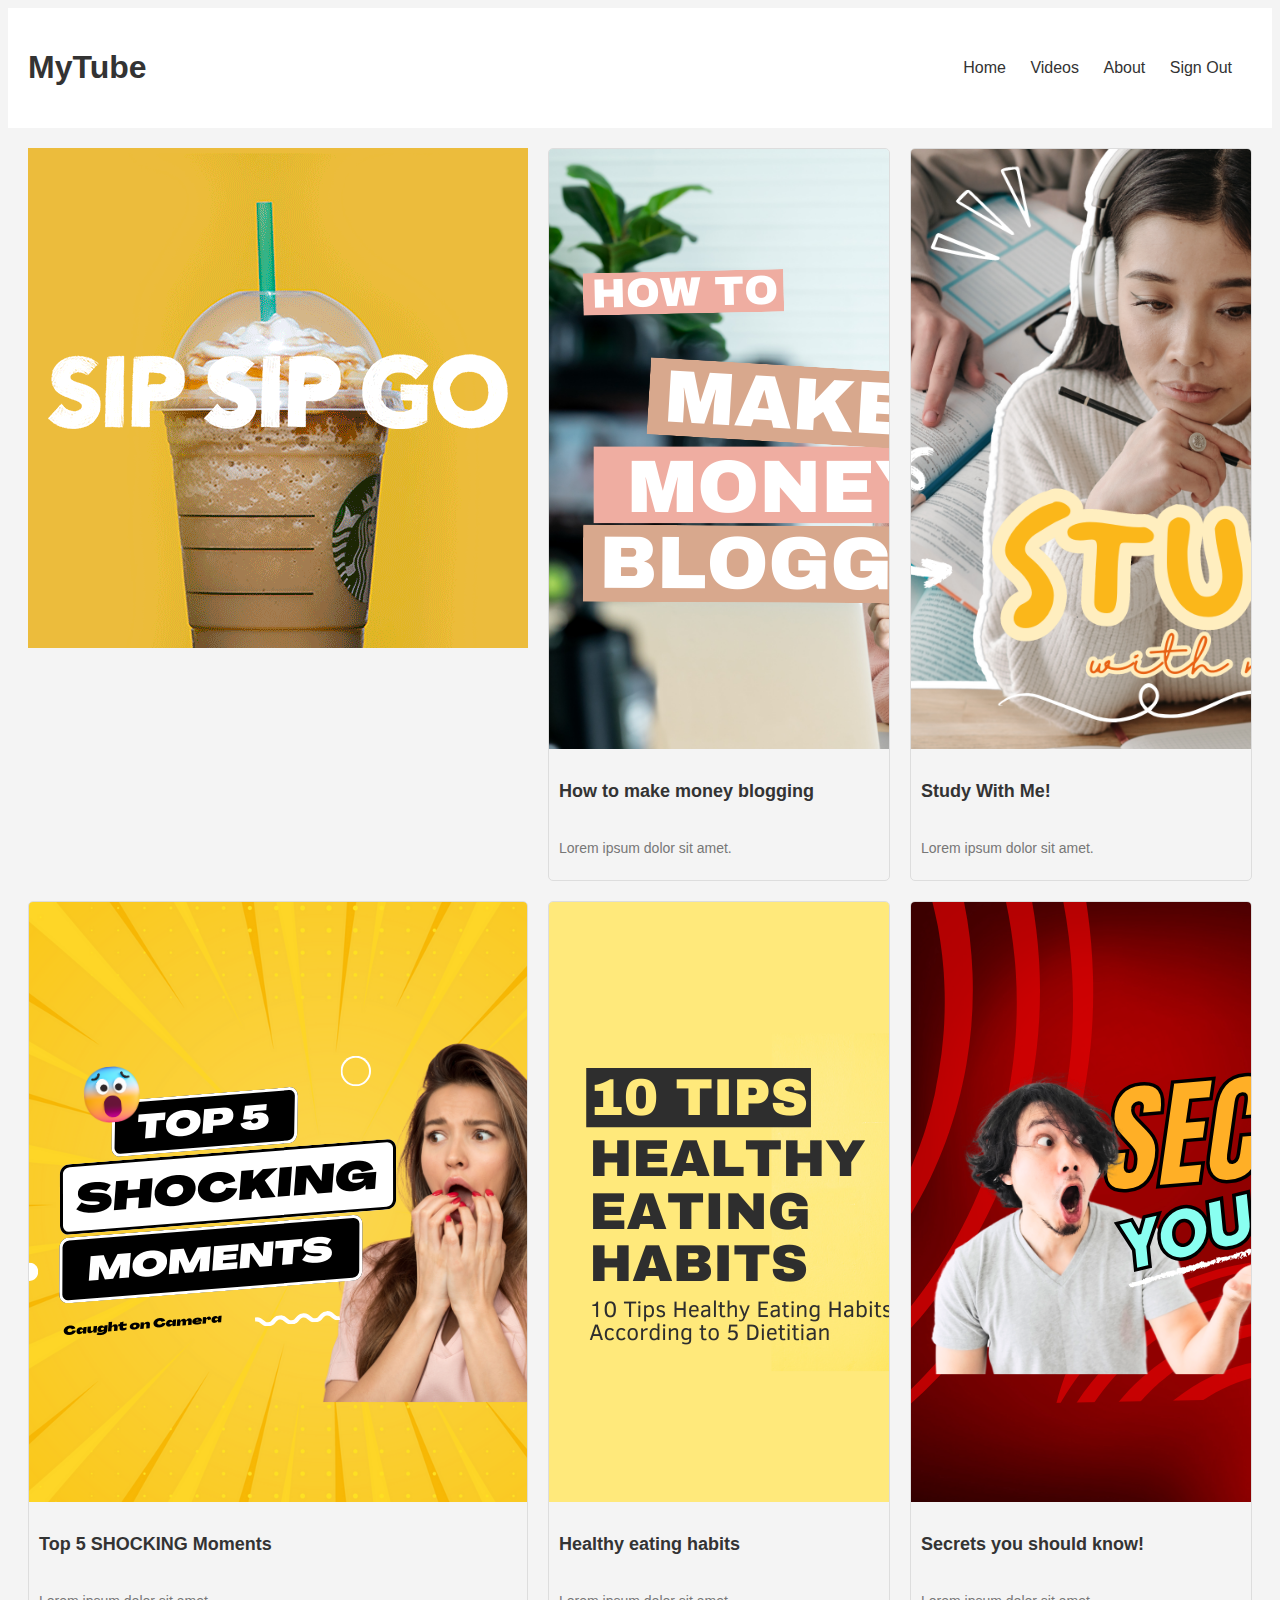
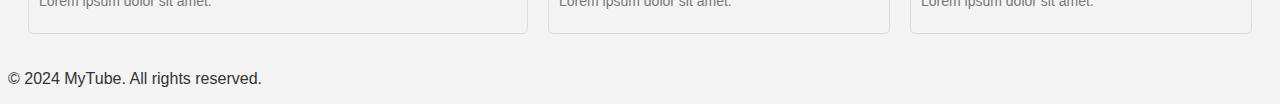
<file: mytubesite/index.html>
<!-- Created by Cheyann Bates -->
<!DOCTYPE html>
<html lang="en">
<head>
    <meta charset="UTF-8">
    <meta name="viewport" content="width=device-width, initial-scale=1.0">
    <link rel="stylesheet" href="css/style.css">
    <title>Home</title>
</head>
<header>
    <div class="logo">
        <h1>MyTube</h1>
    </div>
    <nav>
        <ul>
            <li><a href="index.html">Home</a></li>
            <li><a href="videos.html">Videos</a></li>
            <li><a href="about.html">About</a></li>
            <li><a href="login.html">Sign Out</a></li> 

        </ul>
    </nav>
</header>

<body>
    <main>
        <section class="video-list">
            <img src="images/starbucks.gif" alt="Starbucks drink Spinning">
            <div class="video-card">
                <a href="blogging.html"> <img src="images/th1.png" alt="Video 1" width="1280" height="720">  </a>                
                <h3>How to make money blogging</h3>
                <p>Lorem ipsum dolor sit amet.</p>
            </div>
            <div class="video-card">
                <a href="study.html"> <img src="images/2.png" alt="Video 2">  </a>                
                <h3>Study With Me!</h3>
                <p>Lorem ipsum dolor sit amet.</p>
            </div>
            <div class="video-card"> 
                <a href="vid3.html"> <img src="images/th6.png" alt="Video 3">  </a>
                <h3>Top 5 SHOCKING Moments</h3>
                <p>Lorem ipsum dolor sit amet.</p>
            </div>
            <div class="video-card">
                <a href="vid1.html"> <img src="images/th7.png" alt="Video 1">  </a>                
                <h3>Healthy eating habits</h3>
                <p>Lorem ipsum dolor sit amet.</p>
            </div>
            <div class="video-card">
                <a href="vid2.html"> <img src="images/th8.png" alt="Video 2">  </a>               
                <h3>Secrets you should know!</h3>
                <p>Lorem ipsum dolor sit amet.</p>
            </div>
        </section>
    </main>
    <footer>
        <p>&copy; 2024 MyTube. All rights reserved.</p>
    </footer>
    
</body>
</html>
</file>
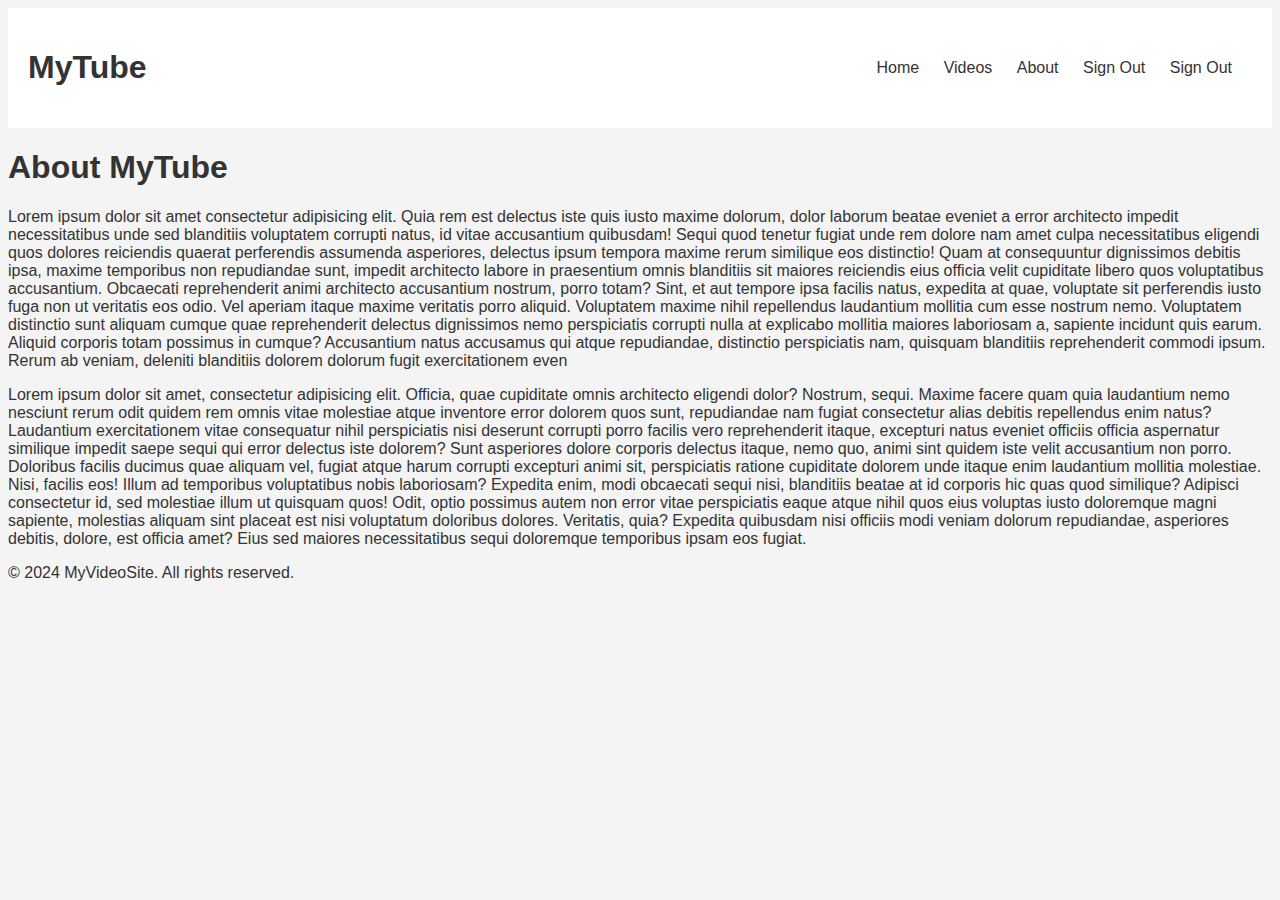
<file: mytubesite/about.html>
<!DOCTYPE html>
<html lang="en">
<head>
    <meta charset="UTF-8">
    <meta name="viewport" content="width=device-width, initial-scale=1.0">
    <link rel="stylesheet" href="css/style.css">
    <title>Home</title>
</head>
<header>
    <div class="logo">
        <h1>MyTube</h1>
    </div>
    <nav>
        <ul>
            <li><a href="index.html">Home</a></li>
            <li><a href="videos.html">Videos</a></li>
            <li><a href="about.html">About</a></li>
            <li><a href="login.html">Sign Out</a></li>
            <li><a href="login.html">Sign Out</a></li>

        </ul>
    </nav>
</header>
<body>
<main>
    <h1>About MyTube</h1>
    <p>Lorem ipsum dolor sit amet consectetur adipisicing elit. Quia rem est delectus iste quis iusto maxime dolorum, dolor laborum beatae eveniet a error architecto impedit necessitatibus unde sed blanditiis voluptatem corrupti natus, id vitae accusantium quibusdam! Sequi quod tenetur fugiat unde rem dolore nam amet culpa necessitatibus eligendi quos dolores reiciendis quaerat perferendis assumenda asperiores, delectus ipsum tempora maxime rerum similique eos distinctio! Quam at consequuntur dignissimos debitis ipsa, maxime temporibus non repudiandae sunt, impedit architecto labore in praesentium omnis blanditiis sit maiores reiciendis eius officia velit cupiditate libero quos voluptatibus accusantium. Obcaecati reprehenderit animi architecto accusantium nostrum, porro totam? Sint, et aut tempore ipsa facilis natus, expedita at quae, voluptate sit perferendis iusto fuga non ut veritatis eos odio. Vel aperiam itaque maxime veritatis porro aliquid. Voluptatem maxime nihil repellendus laudantium mollitia cum esse nostrum nemo. Voluptatem distinctio sunt aliquam cumque quae reprehenderit delectus dignissimos nemo perspiciatis corrupti nulla at explicabo mollitia maiores laboriosam a, sapiente incidunt quis earum. Aliquid corporis totam possimus in cumque? Accusantium natus accusamus qui atque repudiandae, distinctio perspiciatis nam, quisquam blanditiis reprehenderit commodi ipsum. Rerum ab veniam, deleniti blanditiis dolorem dolorum fugit exercitationem even</p>
    <p>
        Lorem ipsum dolor sit amet, consectetur adipisicing elit. Officia, quae cupiditate omnis architecto eligendi dolor? Nostrum, sequi. Maxime facere quam quia laudantium nemo nesciunt rerum odit quidem rem omnis vitae molestiae atque inventore error dolorem quos sunt, repudiandae nam fugiat consectetur alias debitis repellendus enim natus? Laudantium exercitationem vitae consequatur nihil perspiciatis nisi deserunt corrupti porro facilis vero reprehenderit itaque, excepturi natus eveniet officiis officia aspernatur similique impedit saepe sequi qui error delectus iste dolorem? Sunt asperiores dolore corporis delectus itaque, nemo quo, animi sint quidem iste velit accusantium non porro. Doloribus facilis ducimus quae aliquam vel, fugiat atque harum corrupti excepturi animi sit, perspiciatis ratione cupiditate dolorem unde itaque enim laudantium mollitia molestiae. Nisi, facilis eos! Illum ad temporibus voluptatibus nobis laboriosam? Expedita enim, modi obcaecati sequi nisi, blanditiis beatae at id corporis hic quas quod similique? Adipisci consectetur id, sed molestiae illum ut quisquam quos! Odit, optio possimus autem non error vitae perspiciatis eaque atque nihil quos eius voluptas iusto doloremque magni sapiente, molestias aliquam sint placeat est nisi voluptatum doloribus dolores. Veritatis, quia? Expedita quibusdam nisi officiis modi veniam dolorum repudiandae, asperiores debitis, dolore, est officia amet? Eius sed maiores necessitatibus sequi doloremque temporibus ipsam eos fugiat.
    </p>
</main>
<footer>
    <p>&copy; 2024 MyVideoSite. All rights reserved.</p>
</footer>  
</body>
</html>
</file>
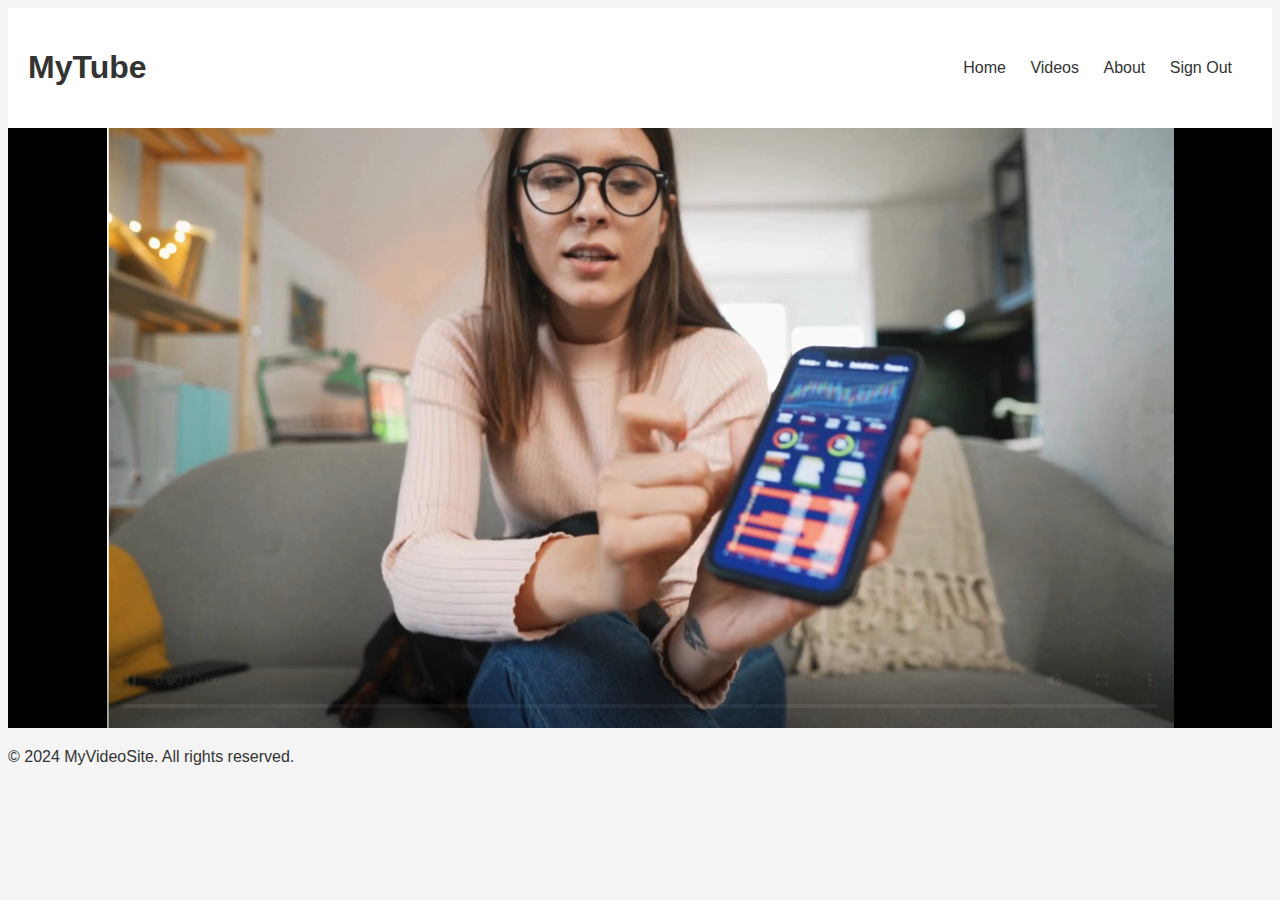
<file: mytubesite/blogging.html>
<!DOCTYPE html>
<html lang="en">
<head>
    <meta charset="UTF-8">
    <meta name="viewport" content="width=device-width, initial-scale=1.0">
    <link rel="stylesheet" href="css/style.css">
    <title>Videos</title>
</head>
<header>
    <div class="logo">
        <h1>MyTube</h1>
    </div>
    <nav>
        <ul>
            <li><a href="index.html">Home</a></li>
            <li><a href="videos.html">Videos</a></li>
            <li><a href="about.html">About</a></li>
            <li><a href="login.html">Sign Out</a></li>

        </ul>
    </nav>
</header>

<body>
    <main>
        <section class="video-player">
            <iframe width="100%" height="600" src="videos/4.mp4" frameborder="0" allowfullscreen></iframe>
        </section>
        </main>
    <footer>
        <p>&copy; 2024 MyVideoSite. All rights reserved.</p>
    </footer>  
        
    </body>
</file>
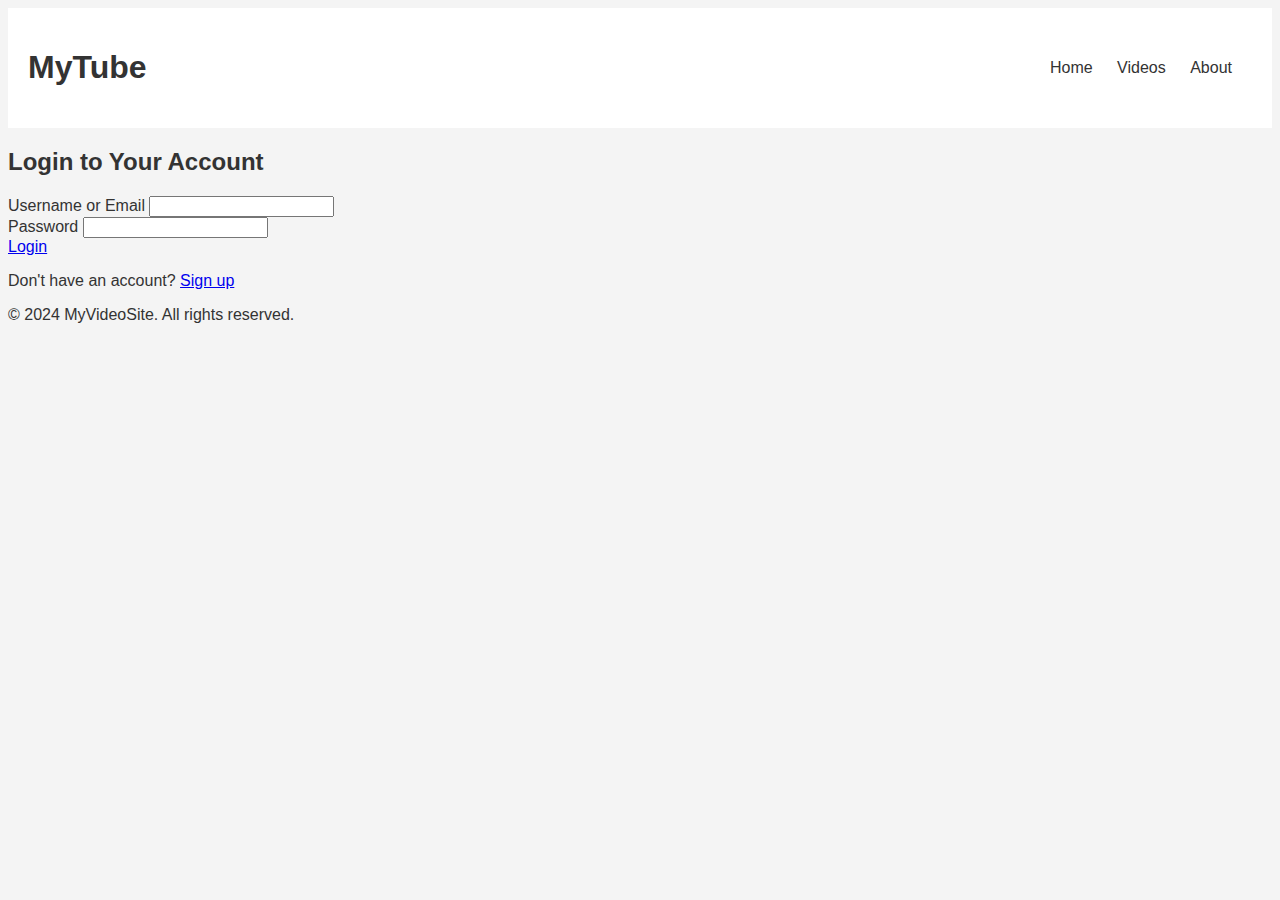
<file: mytubesite/login.html>
<!DOCTYPE html>
<html lang="en">
<head>
    <meta charset="UTF-8">
    <meta name="viewport" content="width=device-width, initial-scale=1.0">
    <title>Login - YouTube Clone</title>
    <link rel="stylesheet" href="css/style.css">
</head>
<header>
    <div class="logo">
        <h1>MyTube</h1>
    </div>
    <nav>
        <ul>
            <li><a href="index.html">Home</a></li>
            <li><a href="videos.html">Videos</a></li>
            <li><a href="about.html">About</a></li>
        </ul>
    </nav>
</header>
<body>
    <div class="login-container">
        <form class="login-form" action="index.html" method="post">
            <h2>Login to Your Account</h2>
            
            <div class="input-group">
                <label for="username">Username or Email</label>
                <input type="text" id="username" name="username" required>
            </div>

            <div class="input-group">
                <label for="password">Password</label>
                <input type="password" id="password" name="password" required>
            </div>

            
            <a href="index.html" class="login-button">Login</a>

            <p class="signup-link">Don't have an account? <a href="signup.html">Sign up</a></p>
        </form>
    </div>
    <footer>
        <p>&copy; 2024 MyVideoSite. All rights reserved.</p>
    </footer> 
</body>
</html>
</file>
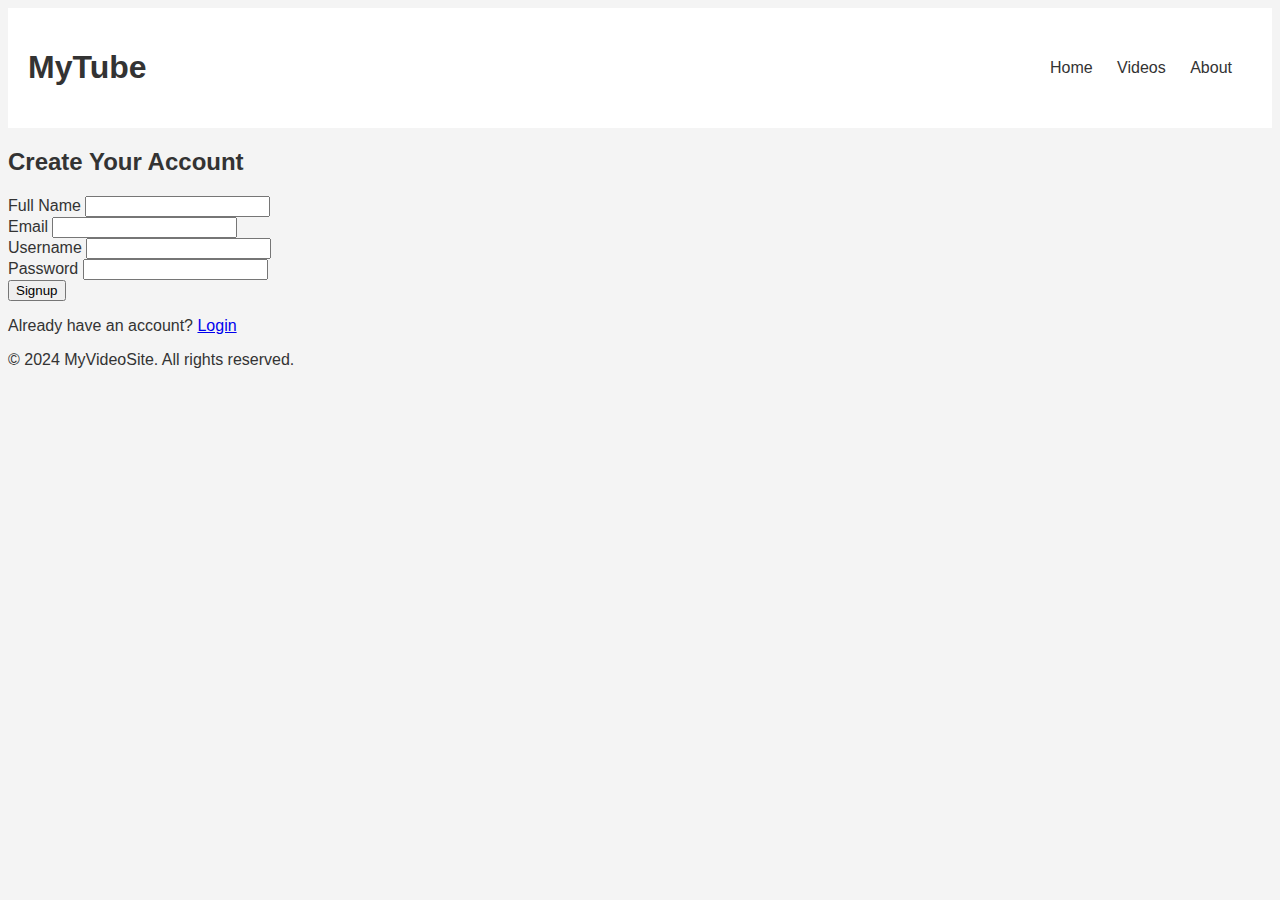
<file: mytubesite/signup.html>
<!DOCTYPE html>
<html lang="en">
<head>
    <meta charset="UTF-8">
    <meta name="viewport" content="width=device-width, initial-scale=1.0">
    <title>Signup - YouTube Clone</title>
    <link rel="stylesheet" href="css/style.css">
</head>
<header>
    <div class="logo">
        <h1>MyTube</h1>
    </div>
    <nav>
        <ul>
            <li><a href="index.html">Home</a></li>
            <li><a href="videos.html">Videos</a></li>
            <li><a href="about.html">About</a></li>
        </ul>
    </nav>
</header>
<body>
    <div class="signup-container">
        <form class="signup-form" action="#" method="post">
            <h2>Create Your Account</h2>
            
            <div class="input-group">
                <label for="fullname">Full Name</label>
                <input type="text" id="fullname" name="fullname" required>
            </div>

            <div class="input-group">
                <label for="email">Email</label>
                <input type="email" id="email" name="email" required>
            </div>

            <div class="input-group">
                <label for="username">Username</label>
                <input type="text" id="username" name="username" required>
            </div>

            <div class="input-group">
                <label for="password">Password</label>
                <input type="password" id="password" name="password" required>
            </div>

            <button type="submit">Signup</button>
            
            <p class="login-link">Already have an account? <a href="login.html">Login</a></p>
        </form>
    </div>
    <footer>
        <p>&copy; 2024 MyVideoSite. All rights reserved.</p>
    </footer> 
</body>
</html>
</file>
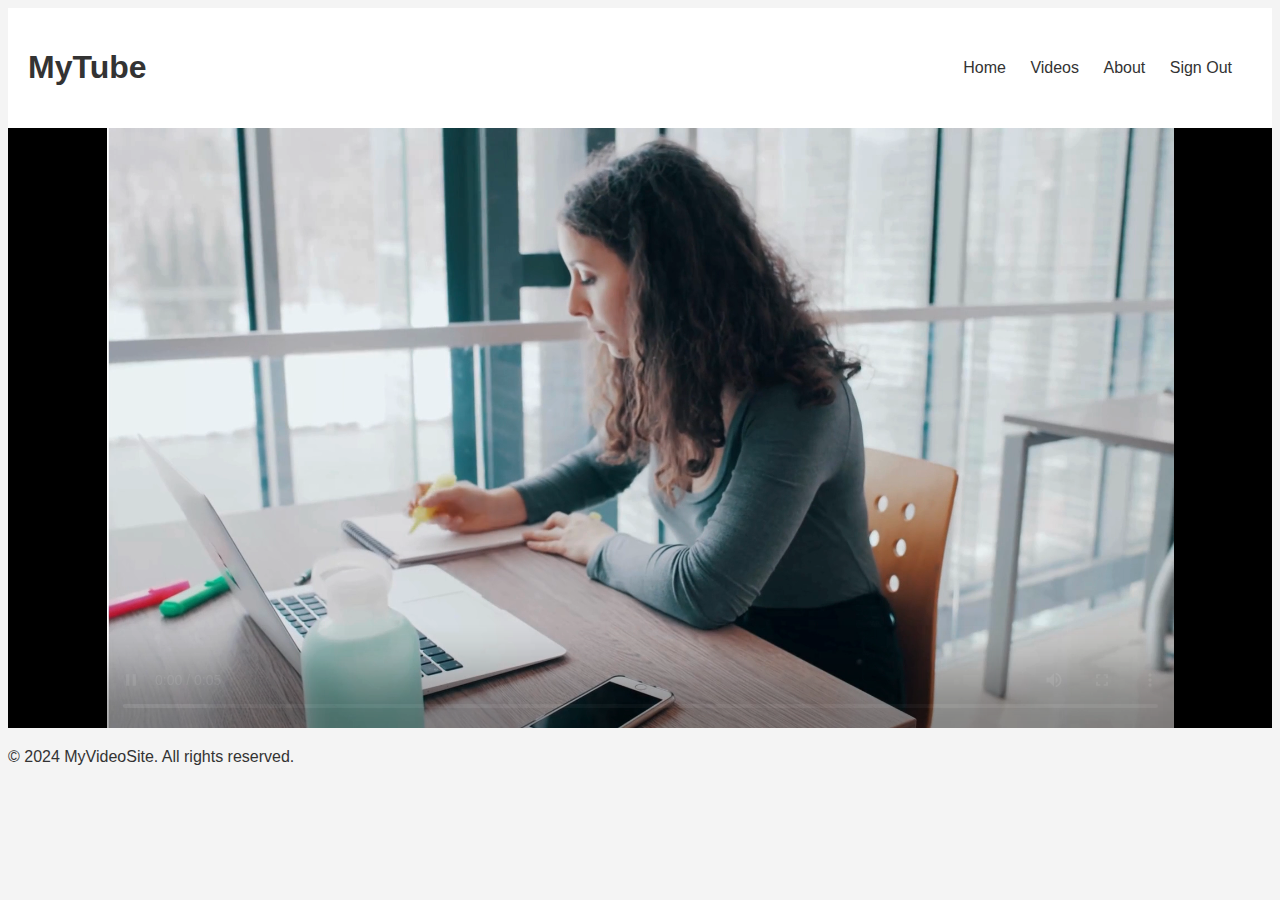
<file: mytubesite/study.html>
<!DOCTYPE html>
<html lang="en">
<head>
    <meta charset="UTF-8">
    <meta name="viewport" content="width=device-width, initial-scale=1.0">
    <link rel="stylesheet" href="css/style.css">
    <title>Videos</title>
</head>
<header>
    <div class="logo">
        <h1>MyTube</h1>
    </div>
    <nav>
        <ul>
            <li><a href="index.html">Home</a></li>
            <li><a href="videos.html">Videos</a></li>
            <li><a href="about.html">About</a></li>
            <li><a href="login.html">Sign Out</a></li>

        </ul>
    </nav>
</header>

<body>
    <main>
        <section class="video-player">
            <iframe width="100%" height="600" src="videos/3.mp4" frameborder="0" allowfullscreen></iframe>
        </section>
        </main>
    <footer>
        <p>&copy; 2024 MyVideoSite. All rights reserved.</p>
    </footer>  
        
    </body>
</file>
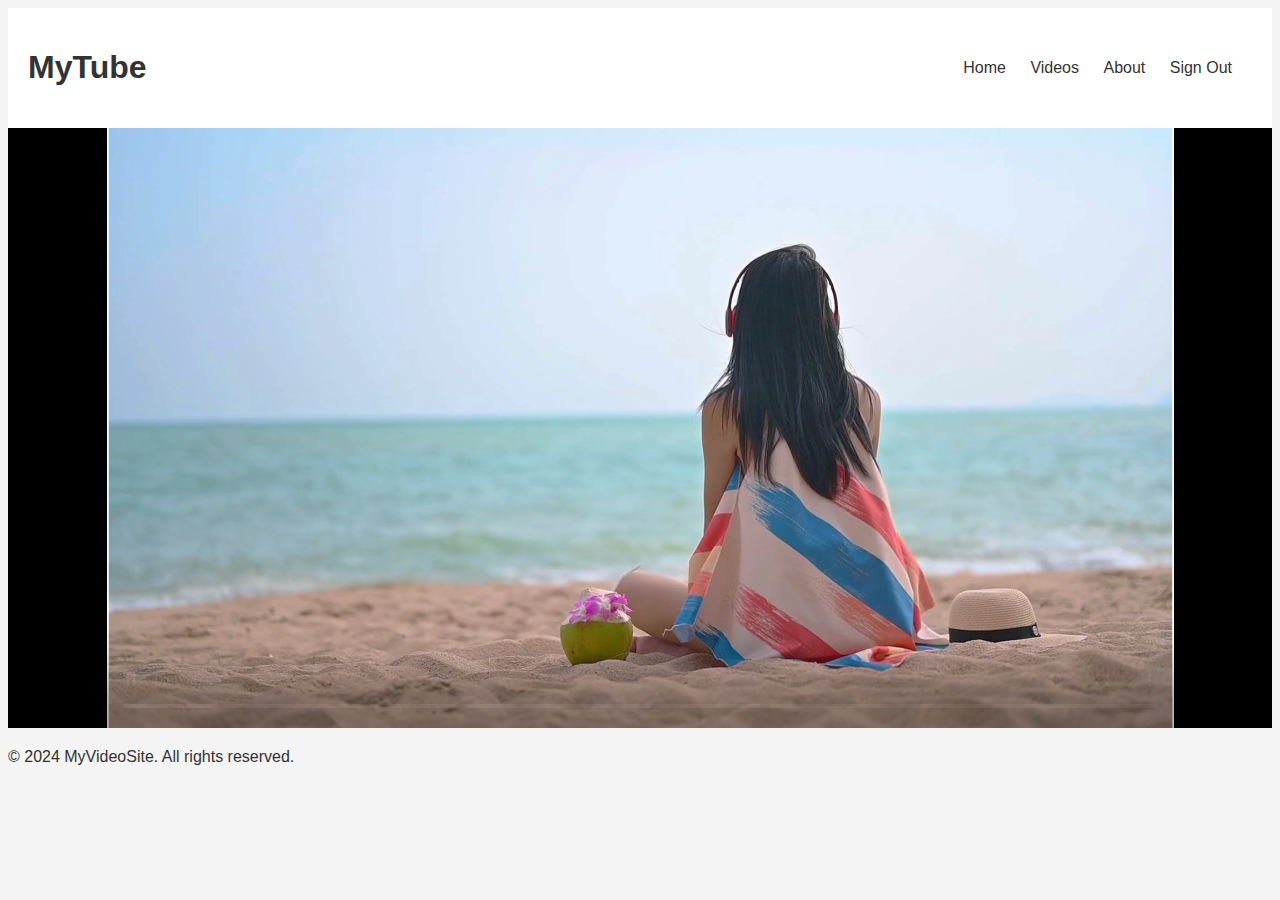
<file: mytubesite/summervlog.html>
<!DOCTYPE html>
<html lang="en">
<head>
    <meta charset="UTF-8">
    <meta name="viewport" content="width=device-width, initial-scale=1.0">
    <link rel="stylesheet" href="css/style.css">
    <title>Videos</title>
</head>
<header>
    <div class="logo">
        <h1>MyTube</h1>
    </div>
    <nav>
        <ul>
            <li><a href="index.html">Home</a></li>
            <li><a href="videos.html">Videos</a></li>
            <li><a href="about.html">About</a></li>
            <li><a href="login.html">Sign Out</a></li>

        </ul>
    </nav>
</header>

<body>
    <main>
        <section class="video-player">
            <iframe width="100%" height="600" src="videos/2.mp4" frameborder="0" allowfullscreen></iframe>
        </section>
        </main>
    <footer>
        <p>&copy; 2024 MyVideoSite. All rights reserved.</p>
    </footer>  
        
    </body>
</file>
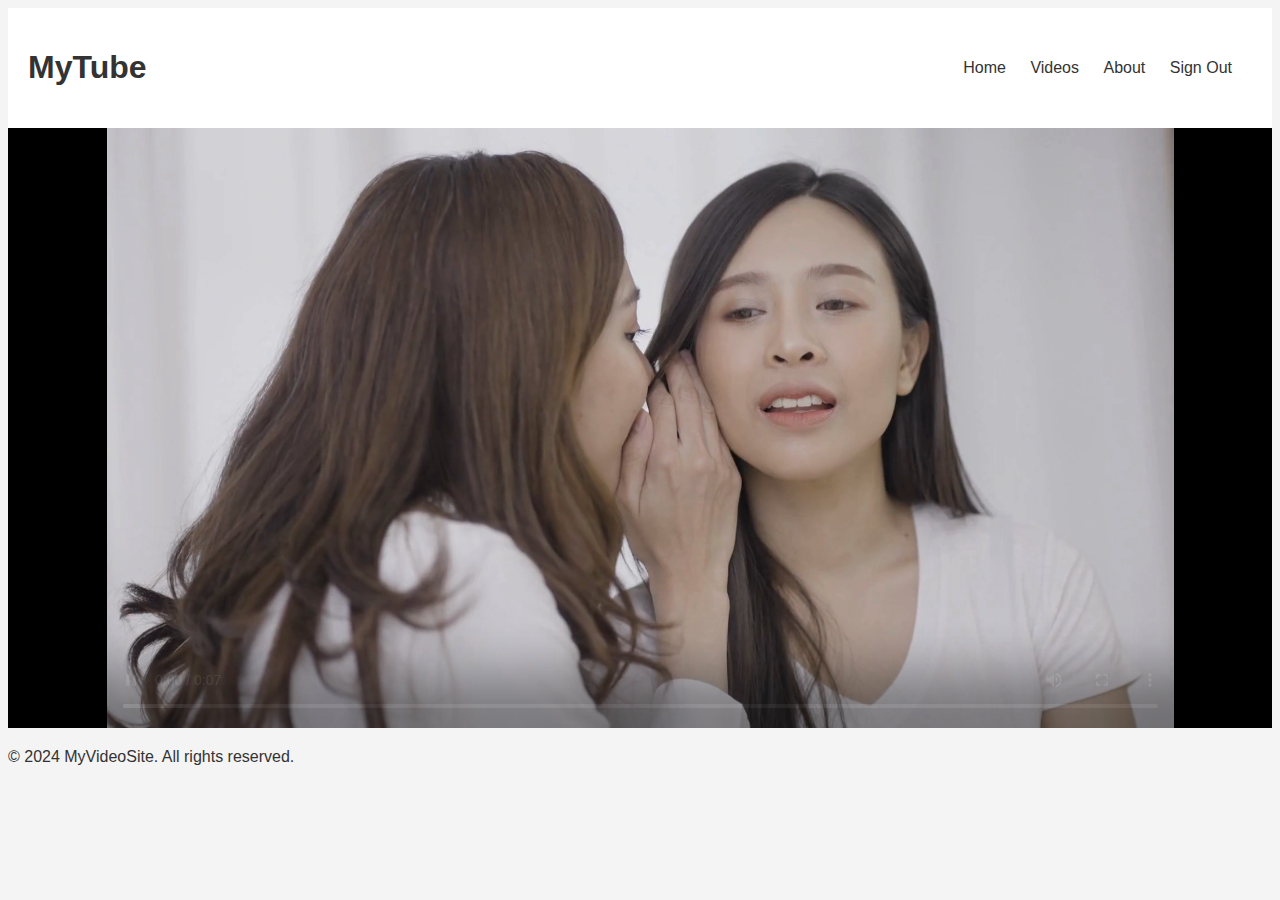
<file: mytubesite/vid2.html>
<!DOCTYPE html>
<html lang="en">
<head>
    <meta charset="UTF-8">
    <meta name="viewport" content="width=device-width, initial-scale=1.0">
    <link rel="stylesheet" href="css/style.css">
    <title>Videos</title>
</head>
<header>
    <div class="logo">
        <h1>MyTube</h1>
    </div>
    <nav>
        <ul>
            <li><a href="index.html">Home</a></li>
            <li><a href="videos.html">Videos</a></li>
            <li><a href="about.html">About</a></li>
            <li><a href="login.html">Sign Out</a></li>

        </ul>
    </nav>
</header>

<body>
    <main>
        <section class="video-player">
            <iframe width="100%" height="600" src="videos/6.mp4" frameborder="0" allowfullscreen></iframe>
        </section>
    </main>
    <footer>
        <p>&copy; 2024 MyVideoSite. All rights reserved.</p>
    </footer>  
        
    </body>
</file>
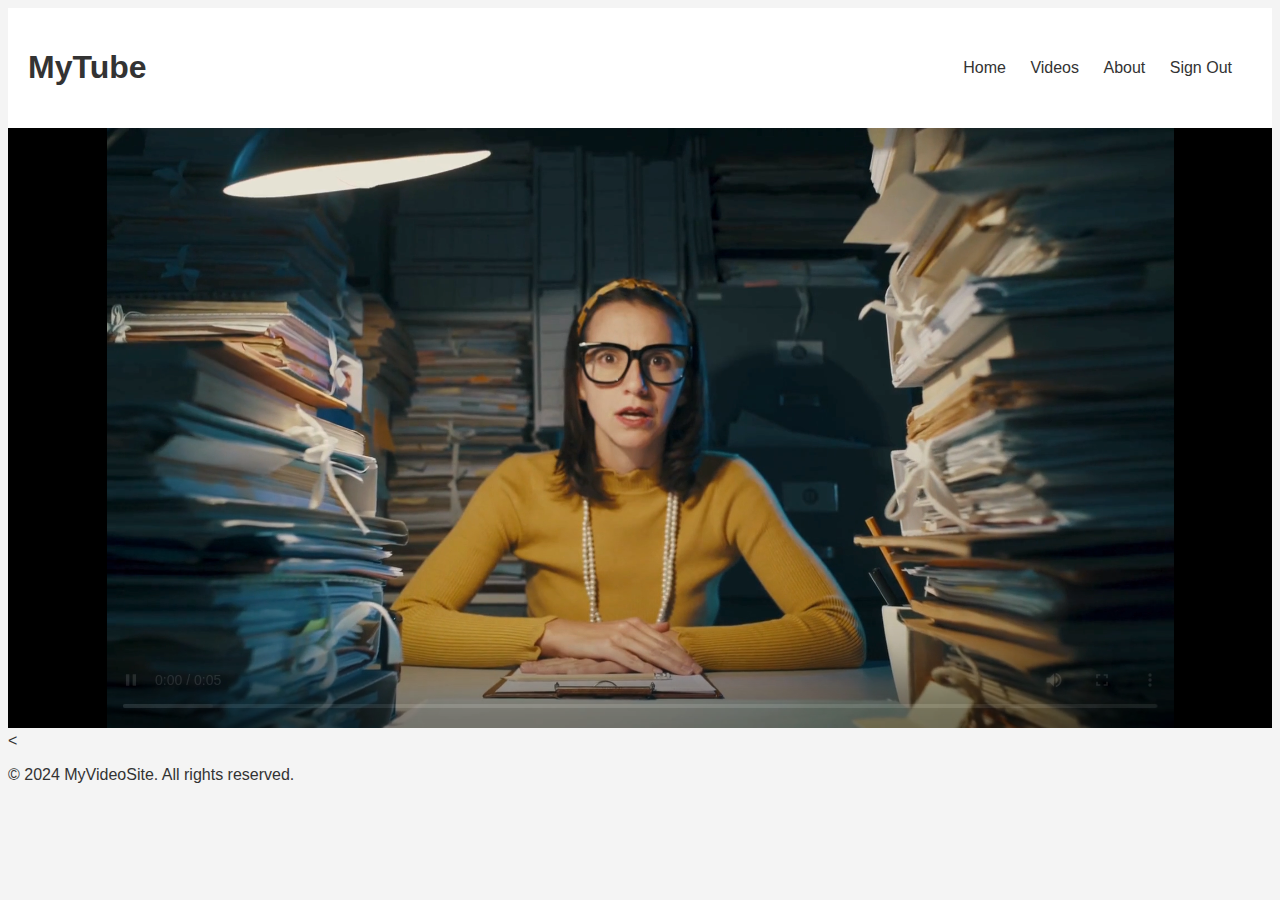
<file: mytubesite/vid3.html>
<!DOCTYPE html>
<html lang="en">
<head>
    <meta charset="UTF-8">
    <meta name="viewport" content="width=device-width, initial-scale=1.0">
    <link rel="stylesheet" href="css/style.css">
    <title>Videos</title>
</head>
<header>
    <div class="logo">
        <h1>MyTube</h1>
    </div>
    <nav>
        <ul>
            <li><a href="index.html">Home</a></li>
            <li><a href="videos.html">Videos</a></li>
            <li><a href="about.html">About</a></li>
            <li><a href="login.html">Sign Out</a></li>

        </ul>
    </nav>
</header>

<body>
    <main>
        <section class="video-player">
            <iframe width="100%" height="600" src="videos/7.mp4" frameborder="0" allowfullscreen></iframe>
        </section>
        <</main>
        <footer>
            <p>&copy; 2024 MyVideoSite. All rights reserved.</p>
        </footer>  
            
        </body>
</file>
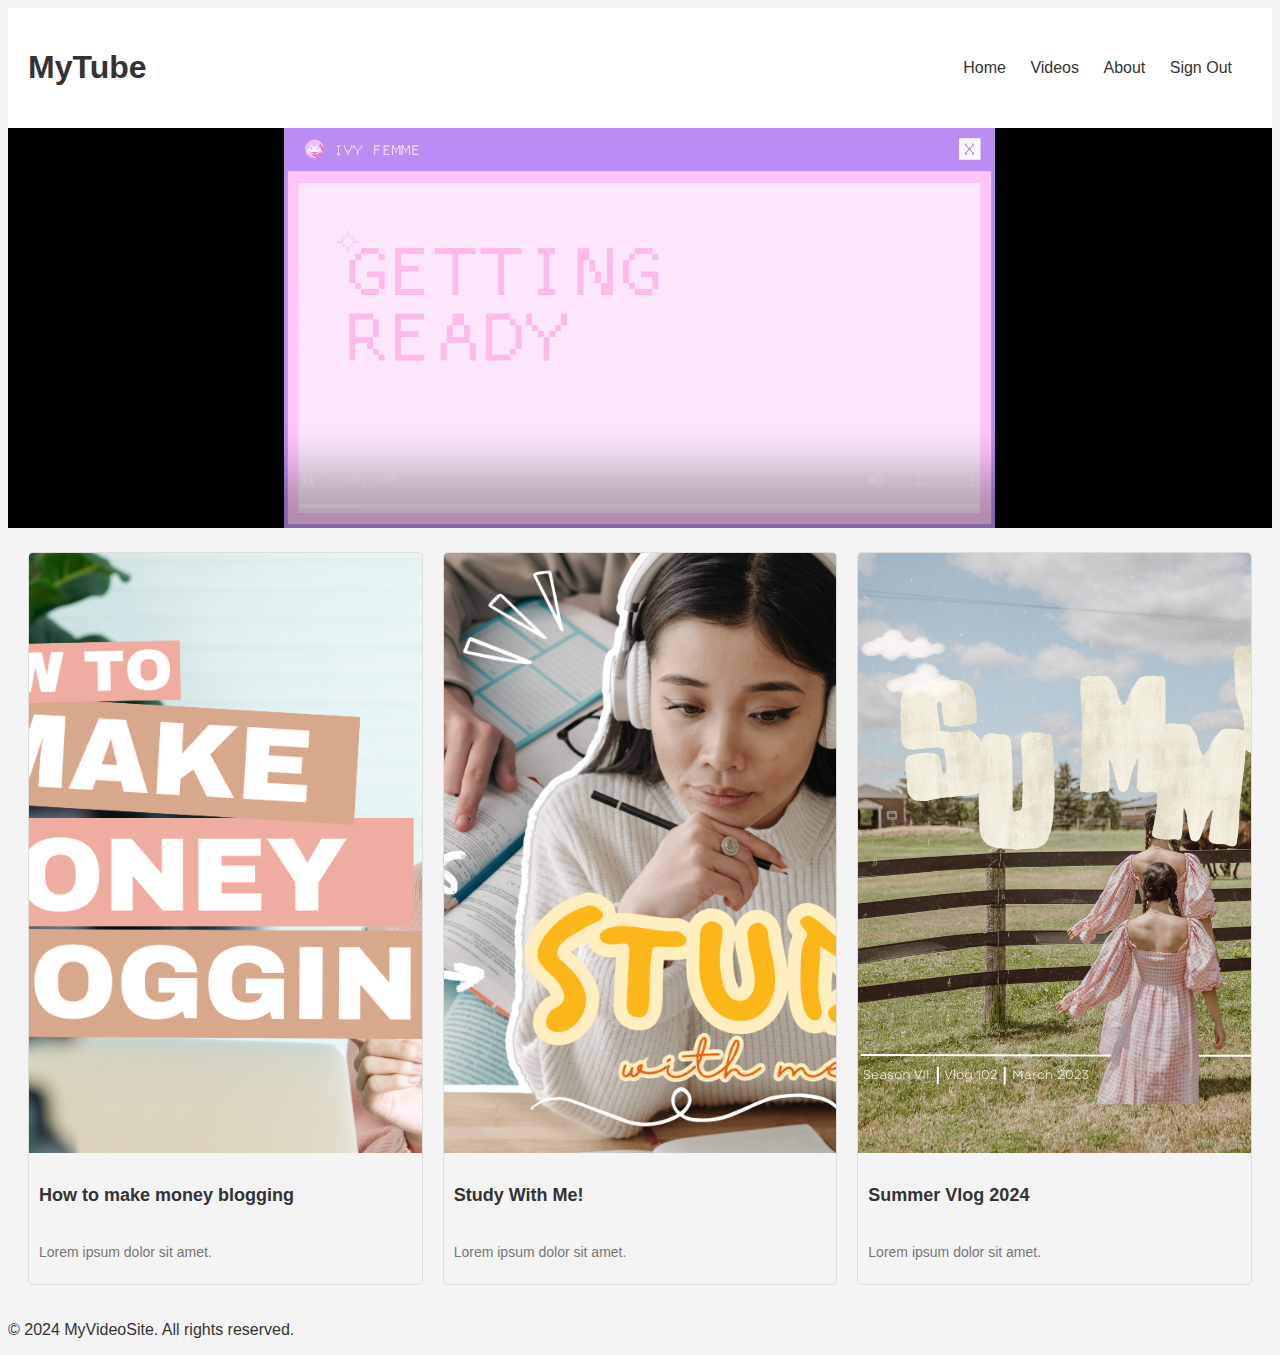
<file: mytubesite/videos.html>
<!DOCTYPE html>
<html lang="en">
<head>
    <meta charset="UTF-8">
    <meta name="viewport" content="width=device-width, initial-scale=1.0">
    <link rel="stylesheet" href="css/style.css">
    <title>Videos</title>
</head>
<header>
    <div class="logo">
        <h1>MyTube</h1>
    </div>
    <nav>
        <ul>
            <li><a href="index.html">Home</a></li>
            <li><a href="videos.html">Videos</a></li>
            <li><a href="about.html">About</a></li>
            <li><a href="login.html">Sign Out</a></li>

        </ul>
    </nav>
</header>

<body>
    <main>
        <section class="video-player">
            <iframe width="100%" height="400" src="videos/vid1.mp4" frameborder="0" allowfullscreen></iframe>
        </section>

        <section class="video-list">
            <div class="video-card">
                <a href="blogging.html"> <img src="images/1.png" alt="Video 1">  </a>                
                <h3>How to make money blogging</h3>
                <p>Lorem ipsum dolor sit amet.</p>
            </div>
            <div class="video-card">
                <a href="study.html"> <img src="images/2.png" alt="Video 2">  </a>                
                <h3>Study With Me!</h3>
                <p>Lorem ipsum dolor sit amet.</p>
            </div>
            <div class="video-card"> 
                <a href="summervlog.html"> <img src="images/th3.png" alt="Video 3">  </a>
                <h3>Summer Vlog 2024</h3>
                <p>Lorem ipsum dolor sit amet.</p>
            </div>
        </section>
    </main>

    <footer>
        <p>&copy; 2024 MyVideoSite. All rights reserved.</p>
    </footer>  
</body>
</html>
</file>
<file: mytubesite/css/style.css>
body {
    font-family: Arial, sans-serif;
    background-color: #f4f4f4;
    color: #333;
}

header {
    background-color: #fff;
    padding: 20px;
    display: flex;
    justify-content: space-between;
    align-items: center;
}

nav ul {
    list-style-type: none;
}

nav ul li {
    display: inline-block;
    margin-right: 20px;
}

nav ul li a {
    text-decoration: none;
    color: #333;
    transition: color 0.3s ease;
}

nav ul li a:hover {
    color: #007bff;
}
.video-list {
    display: grid;
    grid-template-columns: repeat(3, 1fr);
    gap: 20px;
    padding: 20px;
}

.video-card {
    border: 1px solid #ddd;
    border-radius: 5px;
    overflow: hidden;
}

.video-card img {
    width: 600px;
    height: 600px;
    object-fit: cover;
}

.video-card h3 {
    font-size: 18px;
    padding: 10px;
}

.video-card p {
    font-size: 14px;
    color: #777;
    padding: 10px;
}
@media (max-width: 768px) {
    .video-list {
        grid-template-columns: repeat(2, 1fr);
    }
}
.video-card:hover {
    box-shadow: 0px 0px 10px rgba(0, 0, 0, 0.1);
}
</file>
